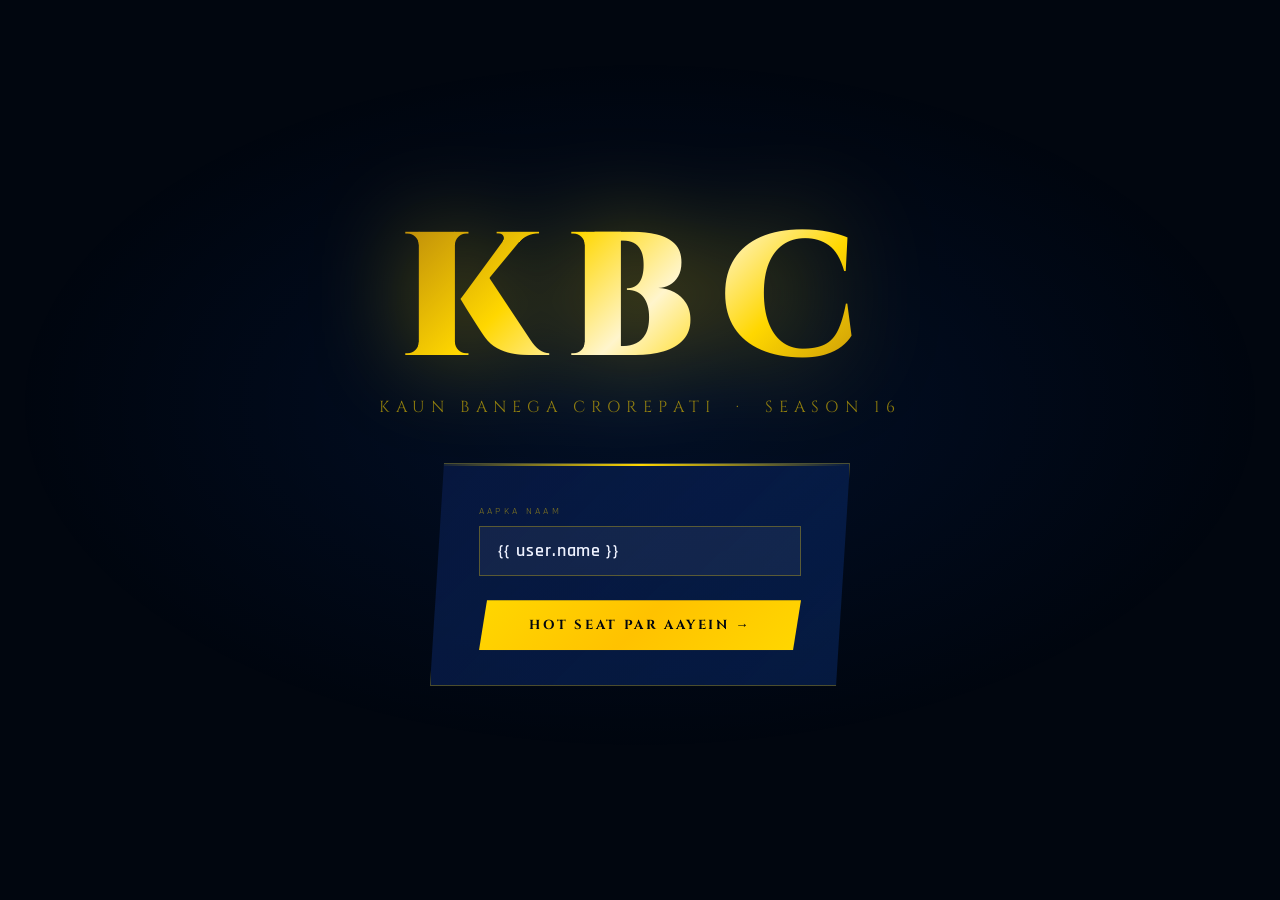
<file: templates/game.html>
<!DOCTYPE html>
<html lang="en">

<head>
  <meta charset="UTF-8" />
  <meta name="viewport" content="width=device-width, initial-scale=1.0" />
  <title>KBC – Kaun Banega Crorepati</title>

  <!-- Google Fonts -->
  <link
    href="https://fonts.googleapis.com/css2?family=Cinzel:wght@400;600;700;900&family=Rajdhani:wght@300;400;500;600;700&display=swap"
    rel="stylesheet" />

  <!-- PyScript -->
  <link rel="stylesheet" href="https://pyscript.net/releases/2024.1.1/core.css" />
  <script type="module" src="https://pyscript.net/releases/2024.1.1/core.js"></script>

  <style>
    /* ============================================================
   CSS VARIABLES
   ============================================================ */
    :root {
      --gold: #FFD700;
      --gold-dim: #B8860B;
      --gold-lite: #FFF5CC;
      --deep: #01060F;
      --navy: #030E22;
      --blue-mid: #071840;
      --blue-hi: #0B3585;
      --glow: #1565FF;
      --orange: #FF6500;
      --green: #00E676;
      --red: #FF1744;
      --white: #EEF2FF;
      --muted: rgba(200, 215, 255, 0.50);
      --f-title: 'Cinzel', serif;
      --f-body: 'Rajdhani', sans-serif;
    }

    /* ============================================================
   RESET & BASE
   ============================================================ */
    *,
    *::before,
    *::after {
      box-sizing: border-box;
      margin: 0;
      padding: 0;
    }

    html,
    body {
      height: 100%;
      overflow: hidden;
      background: var(--deep);
      font-family: var(--f-body);
      color: var(--white);
    }

    button {
      border: none;
      cursor: pointer;
      font-family: inherit;
    }

    input {
      font-family: inherit;
    }

    /* PyScript loading overlay tweak */
    py-config {
      display: none;
    }

    /* ============================================================
   ANIMATED STAR BACKGROUND
   ============================================================ */
    .star-field {
      position: fixed;
      inset: 0;
      z-index: 0;
      overflow: hidden;
      pointer-events: none;
    }

    .star {
      position: absolute;
      border-radius: 50%;
      background: white;
      animation: twinkle var(--dur, 3s) ease-in-out infinite alternate;
      animation-delay: var(--del, 0s);
      opacity: 0;
    }

    .star.gold {
      background: var(--gold);
    }

    @keyframes twinkle {
      0% {
        opacity: 0;
        transform: scale(0.5);
      }

      100% {
        opacity: var(--op, 0.8);
        transform: scale(1);
      }
    }

    /* Radial glow center */
    .bg-glow {
      position: fixed;
      inset: 0;
      z-index: 0;
      pointer-events: none;
      background: radial-gradient(ellipse 70% 55% at 50% 45%,
          rgba(21, 101, 255, 0.10) 0%, transparent 70%);
      animation: glowPulse 6s ease-in-out infinite alternate;
    }

    @keyframes glowPulse {
      0% {
        opacity: 0.5;
        transform: scale(1);
      }

      100% {
        opacity: 1;
        transform: scale(1.08);
      }
    }

    /* ============================================================
   SCREENS  (stack on top of each other, toggle .active)
   ============================================================ */
    .screen {
      position: fixed;
      inset: 0;
      z-index: 10;
      display: flex;
      flex-direction: column;
      align-items: center;
      justify-content: center;
      opacity: 0;
      pointer-events: none;
      transition: opacity 0.55s ease;
    }

    .screen.active {
      opacity: 1;
      pointer-events: all;
    }

    /* ============================================================
   INTRO / NAME SCREEN
   ============================================================ */
    #nameScreen {
      gap: 0;
    }

    .logo-kbc {
      font-family: var(--f-title);
      font-size: clamp(5rem, 16vw, 11rem);
      font-weight: 900;
      letter-spacing: 0.12em;
      background: linear-gradient(135deg,
          #B8860B 0%, #FFD700 30%, #FFF5CC 52%, #FFD700 72%, #B8860B 100%);
      -webkit-background-clip: text;
      background-clip: text;
      color: transparent;
      filter: drop-shadow(0 0 50px rgba(255, 215, 0, 0.45));
      animation: logoFloat 4s ease-in-out infinite alternate;
      line-height: 1;
    }

    @keyframes logoFloat {
      0% {
        filter: drop-shadow(0 0 25px rgba(255, 215, 0, 0.3));
        transform: translateY(0);
      }

      100% {
        filter: drop-shadow(0 0 70px rgba(255, 215, 0, 0.75));
        transform: translateY(-10px);
      }
    }

    .logo-sub {
      font-family: var(--f-title);
      font-size: clamp(0.65rem, 2vw, 1rem);
      letter-spacing: 0.38em;
      text-transform: uppercase;
      color: rgba(255, 215, 0, 0.55);
      margin-bottom: 2.8rem;
      margin-top: 0.4rem;
    }

    .entry-card {
      background: linear-gradient(135deg, rgba(7, 24, 64, 0.96), rgba(11, 53, 133, 0.4));
      border: 1px solid rgba(255, 215, 0, 0.28);
      padding: 2.6rem 3rem 2.2rem;
      width: min(420px, 90vw);
      position: relative;
      overflow: hidden;
      clip-path: polygon(14px 0%, 100% 0%, calc(100% - 14px) 100%, 0% 100%);
    }

    .entry-card::before {
      content: '';
      position: absolute;
      top: 0;
      left: 0;
      right: 0;
      height: 2px;
      background: linear-gradient(90deg, transparent, var(--gold), transparent);
      animation: scanLine 2.4s linear infinite;
    }

    @keyframes scanLine {
      0% {
        transform: translateX(-100%);
      }

      100% {
        transform: translateX(100%);
      }
    }

    .entry-label {
      display: block;
      font-size: 0.62rem;
      letter-spacing: 0.32em;
      text-transform: uppercase;
      color: rgba(255, 215, 0, 0.5);
      margin-bottom: 0.55rem;
    }

    .entry-input {
      width: 100%;
      background: rgba(255, 255, 255, 0.05);
      border: 1px solid rgba(255, 215, 0, 0.3);
      color: var(--white);
      font-size: 1.1rem;
      font-weight: 600;
      letter-spacing: 0.05em;
      padding: 0.82rem 1.1rem;
      outline: none;
      margin-bottom: 1.5rem;
      transition: border-color 0.2s, box-shadow 0.2s;
    }

    .entry-input:focus {
      border-color: rgba(255, 215, 0, 0.7);
      box-shadow: 0 0 20px rgba(255, 215, 0, 0.14);
    }

    .entry-input::placeholder {
      color: rgba(255, 255, 255, 0.22);
    }

    /* ============================================================
   GOLD BUTTON  (reused everywhere)
   ============================================================ */
    .btn-gold {
      width: 100%;
      font-family: var(--f-title);
      font-size: 0.82rem;
      font-weight: 700;
      letter-spacing: 0.2em;
      color: var(--deep);
      background: linear-gradient(135deg, #FFD700, #FFC200, #FFD700);
      padding: 1rem 2rem;
      clip-path: polygon(8px 0%, 100% 0%, calc(100% - 8px) 100%, 0% 100%);
      position: relative;
      overflow: hidden;
      transition: all 0.28s;
      box-shadow: 0 0 28px rgba(255, 215, 0, 0.32);
    }

    .btn-gold::after {
      content: '';
      position: absolute;
      inset: 0;
      background: linear-gradient(90deg, transparent, rgba(255, 255, 255, 0.35), transparent);
      transform: translateX(-100%);
      animation: btnShine 3.2s infinite 1.5s;
    }

    @keyframes btnShine {
      0% {
        transform: translateX(-100%);
      }

      30%,
      100% {
        transform: translateX(150%);
      }
    }

    .btn-gold:hover {
      transform: scale(1.03);
      box-shadow: 0 0 55px rgba(255, 215, 0, 0.55);
    }

    .btn-gold:active {
      transform: scale(0.97);
    }

    /* ============================================================
   GAME SCREEN LAYOUT
   ============================================================ */
    #gameScreen {
      flex-direction: row;
      align-items: stretch;
      justify-content: flex-start;
      overflow: hidden;
    }

    /* ---- LEFT SIDEBAR: Prize Ladder ---- */
    .sidebar {
      position: relative;
      z-index: 2;
      width: 165px;
      flex-shrink: 0;
      background: linear-gradient(180deg, rgba(1, 6, 15, 0.98), rgba(3, 14, 34, 0.95));
      border-right: 1px solid rgba(255, 215, 0, 0.10);
      display: flex;
      flex-direction: column;
      overflow-y: auto;
      scrollbar-width: none;
    }

    .sidebar::-webkit-scrollbar {
      display: none;
    }

    .sb-head {
      padding: 0.9rem 0.8rem 0.5rem;
      font-family: var(--f-title);
      font-size: 0.52rem;
      letter-spacing: 0.3em;
      text-transform: uppercase;
      color: rgba(255, 215, 0, 0.38);
      border-bottom: 1px solid rgba(255, 215, 0, 0.07);
      flex-shrink: 0;
    }

    .sb-list {
      flex: 1;
      display: flex;
      flex-direction: column-reverse;
      justify-content: center;
      padding: 0.4rem 0;
    }

    .sb-row {
      display: flex;
      align-items: center;
      gap: 0.45rem;
      padding: 0.28rem 0.8rem;
      font-size: 0.66rem;
      font-weight: 600;
      color: rgba(255, 255, 255, 0.26);
      border-left: 3px solid transparent;
      transition: all 0.28s;
    }

    .sb-row .sbn {
      min-width: 17px;
      text-align: right;
      font-size: 0.58rem;
      color: rgba(255, 215, 0, 0.22);
    }

    .sb-row .sbp {
      flex: 1;
      text-align: right;
    }

    .sb-row.milestone {
      color: rgba(255, 215, 0, 0.52);
    }

    .sb-row.current {
      color: var(--gold);
      background: rgba(255, 215, 0, 0.08);
      border-left-color: var(--gold);
      font-size: 0.72rem;
      font-weight: 700;
      text-shadow: 0 0 10px rgba(255, 215, 0, 0.5);
    }

    .sb-row.current .sbn {
      color: var(--gold);
    }

    .sb-row.done {
      color: rgba(0, 230, 118, 0.48);
    }

    .sb-row.done.milestone {
      color: rgba(0, 230, 118, 0.70);
    }

    /* ---- CENTER MAIN ---- */
    .game-main {
      flex: 1;
      position: relative;
      z-index: 2;
      display: flex;
      flex-direction: column;
      overflow: hidden;
    }

    /* Top bar */
    .topbar {
      display: flex;
      align-items: center;
      justify-content: space-between;
      padding: 0.75rem 1.4rem;
      flex-shrink: 0;
      background: linear-gradient(90deg,
          rgba(1, 6, 15, 0.96), rgba(7, 24, 64, 0.72), rgba(1, 6, 15, 0.96));
      border-bottom: 1px solid rgba(255, 215, 0, 0.10);
    }

    .tb-player {
      font-family: var(--f-title);
      font-size: 0.92rem;
      font-weight: 600;
      color: var(--gold);
      letter-spacing: 0.08em;
      min-width: 130px;
    }

    .tb-center {
      font-family: var(--f-title);
      font-size: 0.8rem;
      letter-spacing: 0.22em;
      color: rgba(255, 215, 0, 0.38);
      text-transform: uppercase;
      text-align: center;
    }

    .tb-prize-wrap {
      min-width: 130px;
      text-align: right;
      display: flex;
      flex-direction: column;
      align-items: flex-end;
      gap: 0.04rem;
    }

    .tb-prize-lbl {
      font-size: 0.52rem;
      letter-spacing: 0.2em;
      text-transform: uppercase;
      color: rgba(255, 255, 255, 0.32);
    }

    .tb-prize-amt {
      font-family: var(--f-title);
      font-size: 1.15rem;
      font-weight: 700;
      color: var(--gold);
      text-shadow: 0 0 18px rgba(255, 215, 0, 0.5);
    }

    /* Question meta row */
    .q-meta {
      display: flex;
      align-items: center;
      justify-content: space-between;
      padding: 0.55rem 1.4rem;
      flex-shrink: 0;
    }

    .q-label {
      font-size: 0.62rem;
      letter-spacing: 0.24em;
      text-transform: uppercase;
      color: rgba(255, 215, 0, 0.38);
    }

    .timer-wrap {
      display: flex;
      align-items: center;
      gap: 0.5rem;
    }

    .timer-bar {
      width: 110px;
      height: 3px;
      background: rgba(255, 215, 0, 0.1);
      overflow: hidden;
    }

    .timer-fill {
      height: 100%;
      background: var(--gold);
      transition: width 1s linear;
      box-shadow: 0 0 8px rgba(255, 215, 0, 0.55);
    }

    .timer-fill.urgent {
      background: var(--red);
      box-shadow: 0 0 8px rgba(255, 23, 68, 0.6);
    }

    .timer-num {
      font-family: var(--f-title);
      font-size: 1.35rem;
      font-weight: 700;
      color: var(--gold);
      text-shadow: 0 0 12px rgba(255, 215, 0, 0.5);
      min-width: 34px;
      text-align: center;
    }

    .timer-num.urgent {
      color: var(--red);
      text-shadow: 0 0 12px rgba(255, 23, 68, 0.6);
      animation: urgentPulse 0.5s ease-in-out infinite alternate;
    }

    @keyframes urgentPulse {
      0% {
        transform: scale(1);
      }

      100% {
        transform: scale(1.18);
      }
    }

    /* Question box */
    .q-box-wrap {
      padding: 0 1.4rem;
      flex-shrink: 0;
    }

    .q-box {
      background: linear-gradient(135deg, rgba(7, 24, 64, 0.9), rgba(11, 53, 133, 0.38));
      border: 1px solid rgba(255, 215, 0, 0.20);
      padding: 1.3rem 1.8rem;
      position: relative;
      overflow: hidden;
      clip-path: polygon(0 0, calc(100% - 18px) 0, 100% 18px,
          100% 100%, 18px 100%, 0 calc(100% - 18px));
    }

    .q-box::before {
      content: '';
      position: absolute;
      top: 0;
      left: 0;
      right: 0;
      height: 2px;
      background: linear-gradient(90deg, transparent, var(--gold), transparent);
      animation: scanLine 3.2s linear infinite;
    }

    .q-box-inner {
      display: flex;
      align-items: center;
      justify-content: center;
      min-height: 68px;
    }

    #qText {
      font-size: clamp(0.95rem, 2.1vw, 1.28rem);
      font-weight: 600;
      line-height: 1.55;
      text-align: center;
      color: var(--white);
    }

    /* Lifelines bar */
    .lifelines {
      display: flex;
      align-items: center;
      justify-content: center;
      gap: 0.7rem;
      padding: 0.7rem 1.4rem;
      flex-shrink: 0;
    }

    .ll-btn {
      display: flex;
      flex-direction: column;
      align-items: center;
      gap: 0.22rem;
      padding: 0.5rem 1rem;
      background: rgba(255, 215, 0, 0.06);
      border: 1px solid rgba(255, 215, 0, 0.28);
      color: var(--gold);
      clip-path: polygon(5px 0%, 100% 0%, calc(100% - 5px) 100%, 0% 100%);
      transition: all 0.22s;
      position: relative;
      overflow: hidden;
    }

    .ll-btn::before {
      content: '';
      position: absolute;
      inset: 0;
      background: linear-gradient(135deg, rgba(255, 215, 0, 0.12), transparent);
      opacity: 0;
      transition: opacity 0.22s;
    }

    .ll-btn:hover:not(:disabled)::before {
      opacity: 1;
    }

    .ll-btn:hover:not(:disabled) {
      border-color: rgba(255, 215, 0, 0.7);
      box-shadow: 0 0 18px rgba(255, 215, 0, 0.22);
      transform: translateY(-2px);
    }

    .ll-btn:disabled {
      opacity: 0.18;
      cursor: not-allowed;
      filter: grayscale(1);
    }

    .ll-icon {
      font-size: 1.25rem;
      filter: drop-shadow(0 0 5px rgba(255, 215, 0, 0.5));
    }

    .ll-name {
      font-size: 0.52rem;
      letter-spacing: 0.14em;
      text-transform: uppercase;
      font-weight: 700;
    }

    /* Options grid */
    .opts-wrap {
      flex: 1;
      display: flex;
      align-items: center;
      padding: 0.4rem 1.4rem 0.9rem;
    }

    .opts-grid {
      width: 100%;
      display: grid;
      grid-template-columns: 1fr 1fr;
      gap: 0.6rem;
    }

    .opt {
      display: flex;
      align-items: center;
      gap: 0.85rem;
      background: rgba(3, 14, 34, 0.86);
      border: 1px solid rgba(255, 215, 0, 0.17);
      padding: 0.8rem 1.1rem;
      text-align: left;
      color: var(--white);
      clip-path: polygon(13px 0%, 100% 0%, calc(100% - 13px) 100%, 0% 100%);
      position: relative;
      overflow: hidden;
      transition: all 0.2s ease;
    }

    .opt::before {
      content: '';
      position: absolute;
      inset: 0;
      background: linear-gradient(90deg, transparent, rgba(255, 215, 0, 0.07), transparent);
      transform: translateX(-100%);
      transition: transform 0.4s ease;
    }

    .opt:hover:not(:disabled)::before {
      transform: translateX(100%);
    }

    .opt:hover:not(:disabled) {
      border-color: rgba(255, 215, 0, 0.6);
      background: rgba(11, 53, 133, 0.50);
      box-shadow: 0 0 22px rgba(255, 215, 0, 0.16);
      transform: scale(1.015);
    }

    .opt:disabled {
      cursor: not-allowed;
    }

    .opt-lbl {
      font-family: var(--f-title);
      font-size: 0.82rem;
      font-weight: 700;
      color: var(--gold);
      flex-shrink: 0;
      min-width: 16px;
    }

    .opt-sep {
      width: 1px;
      height: 22px;
      background: rgba(255, 215, 0, 0.20);
      flex-shrink: 0;
    }

    .opt-txt {
      font-size: clamp(0.82rem, 1.55vw, 0.97rem);
      font-weight: 600;
      line-height: 1.3;
    }

    /* Option state classes */
    .opt.selected {
      border-color: rgba(255, 165, 0, 0.9);
      background: rgba(180, 80, 0, 0.35);
      box-shadow: 0 0 28px rgba(255, 165, 0, 0.35);
      animation: optSelected 0.55s ease;
    }

    @keyframes optSelected {

      0%,
      100% {
        transform: scale(1);
      }

      50% {
        transform: scale(1.025);
      }
    }

    .opt.correct {
      border-color: var(--green);
      background: rgba(0, 100, 50, 0.45);
      box-shadow: 0 0 38px rgba(0, 230, 118, 0.42);
      animation: optCorrect 0.85s ease;
    }

    @keyframes optCorrect {

      0%,
      100% {
        box-shadow: 0 0 30px rgba(0, 230, 118, 0.35);
      }

      50% {
        box-shadow: 0 0 65px rgba(0, 230, 118, 0.8);
      }
    }

    .opt.wrong {
      border-color: var(--red);
      background: rgba(120, 0, 20, 0.45);
      box-shadow: 0 0 28px rgba(255, 23, 68, 0.40);
      animation: optWrong 0.5s ease;
    }

    @keyframes optWrong {

      0%,
      100% {
        transform: translateX(0);
      }

      25% {
        transform: translateX(-7px);
      }

      75% {
        transform: translateX(7px);
      }
    }

    .opt.hidden50 {
      opacity: 0.09;
      pointer-events: none;
    }

    /* ---- RIGHT PANEL: Audience Chart ---- */
    .right-panel {
      width: 172px;
      flex-shrink: 0;
      background: linear-gradient(180deg, rgba(1, 6, 15, 0.98), rgba(3, 14, 34, 0.95));
      border-left: 1px solid rgba(255, 215, 0, 0.10);
      display: flex;
      flex-direction: column;
      align-items: center;
      justify-content: center;
      padding: 1.4rem 0.8rem;
      position: relative;
      z-index: 2;
      transition: opacity 0.4s ease;
    }

    .right-panel.hidden {
      opacity: 0;
      pointer-events: none;
    }

    .rp-title {
      font-family: var(--f-title);
      font-size: 0.58rem;
      letter-spacing: 0.25em;
      text-transform: uppercase;
      color: rgba(255, 215, 0, 0.48);
      margin-bottom: 1.1rem;
      text-align: center;
    }

    .aud-bars {
      display: flex;
      align-items: flex-end;
      justify-content: center;
      gap: 0.55rem;
      height: 108px;
    }

    .aud-col {
      display: flex;
      flex-direction: column;
      align-items: center;
      gap: 0.28rem;
    }

    .aud-bar {
      width: 26px;
      border-radius: 2px 2px 0 0;
      background: linear-gradient(to top, var(--gold-dim), var(--gold));
      height: 0px;
      transition: height 0.75s cubic-bezier(0.25, 0.8, 0.25, 1);
      box-shadow: 0 0 8px rgba(255, 215, 0, 0.28);
    }

    .aud-lbl {
      font-family: var(--f-title);
      font-size: 0.68rem;
      font-weight: 700;
      color: var(--gold);
    }

    .aud-pct {
      font-size: 0.6rem;
      color: rgba(255, 255, 255, 0.48);
    }

    /* ============================================================
   MODAL  (lock confirm / continue / info)
   ============================================================ */
    .modal-veil {
      position: fixed;
      inset: 0;
      z-index: 50;
      background: rgba(0, 0, 0, 0.72);
      backdrop-filter: blur(6px);
      display: flex;
      align-items: center;
      justify-content: center;
      opacity: 0;
      pointer-events: none;
      transition: opacity 0.3s;
    }

    .modal-veil.show {
      opacity: 1;
      pointer-events: all;
    }

    .modal-box {
      background: linear-gradient(135deg, rgba(3, 14, 34, 0.98), rgba(11, 53, 133, 0.35));
      border: 1px solid rgba(255, 215, 0, 0.40);
      padding: 2.4rem 2.4rem 1.9rem;
      width: min(430px, 92vw);
      clip-path: polygon(16px 0%, 100% 0%, calc(100% - 16px) 100%, 0% 100%);
      text-align: center;
      position: relative;
      overflow: hidden;
      box-shadow: 0 0 80px rgba(255, 215, 0, 0.10), 0 30px 80px rgba(0, 0, 0, 0.70);
      animation: modalIn 0.32s cubic-bezier(0.25, 0.8, 0.25, 1);
    }

    @keyframes modalIn {
      0% {
        transform: scale(0.88) translateY(22px);
        opacity: 0;
      }

      100% {
        transform: scale(1) translateY(0);
        opacity: 1;
      }
    }

    .modal-box::before {
      content: '';
      position: absolute;
      top: 0;
      left: 0;
      right: 0;
      height: 2px;
      background: linear-gradient(90deg, transparent, var(--gold), transparent);
    }

    .modal-icon {
      font-size: 2.8rem;
      margin-bottom: 0.7rem;
      display: block;
      filter: drop-shadow(0 0 14px rgba(255, 215, 0, 0.5));
    }

    .modal-head {
      font-family: var(--f-title);
      font-size: 1.1rem;
      font-weight: 700;
      color: var(--gold);
      letter-spacing: 0.08em;
      margin-bottom: 0.9rem;
    }

    .modal-body {
      font-size: 0.92rem;
      line-height: 1.65;
      color: rgba(255, 255, 255, 0.72);
      margin-bottom: 1.4rem;
    }

    .modal-body strong {
      color: var(--gold-lite);
      font-weight: 700;
    }

    .modal-footer {
      display: flex;
      flex-direction: column;
      gap: 0.5rem;
      align-items: center;
    }

    .btn-modal {
      font-family: var(--f-title);
      font-size: 0.78rem;
      font-weight: 700;
      letter-spacing: 0.17em;
      color: var(--deep);
      background: linear-gradient(135deg, #FFD700, #FFC200);
      padding: 0.72rem 2.2rem;
      clip-path: polygon(7px 0%, 100% 0%, calc(100% - 7px) 100%, 0% 100%);
      transition: all 0.22s;
      box-shadow: 0 0 18px rgba(255, 215, 0, 0.28);
      width: 100%;
    }

    .btn-modal:hover {
      transform: scale(1.04);
      box-shadow: 0 0 40px rgba(255, 215, 0, 0.50);
    }

    .btn-modal.danger {
      background: linear-gradient(135deg, #8B0000, #500);
      color: var(--white);
      box-shadow: 0 0 18px rgba(139, 0, 0, 0.28);
    }

    .btn-modal.neutral {
      background: linear-gradient(135deg, #2a2a3a, #111122);
      color: var(--white);
      box-shadow: none;
    }

    /* ============================================================
   RESULT SCREEN
   ============================================================ */
    #resultScreen {
      gap: 1.3rem;
      text-align: center;
      padding: 2rem;
    }

    .rs-icon {
      font-size: 5rem;
      filter: drop-shadow(0 0 28px rgba(255, 215, 0, 0.6));
      animation: rsBounce 1.2s ease-in-out infinite alternate;
    }

    @keyframes rsBounce {
      0% {
        transform: scale(1) translateY(0);
      }

      100% {
        transform: scale(1.1) translateY(-12px);
      }
    }

    .rs-title {
      font-family: var(--f-title);
      font-size: clamp(1.4rem, 4.5vw, 2.8rem);
      font-weight: 700;
      color: var(--gold);
      text-shadow: 0 0 40px rgba(255, 215, 0, 0.5);
    }

    .rs-amount {
      font-family: var(--f-title);
      font-size: clamp(2rem, 7vw, 4.2rem);
      font-weight: 900;
      background: linear-gradient(135deg, #FFD700, #FFF5CC, #FFD700);
      -webkit-background-clip: text;
      background-clip: text;
      color: transparent;
      filter: drop-shadow(0 0 22px rgba(255, 215, 0, 0.5));
    }

    .rs-msg {
      font-size: clamp(0.88rem, 1.9vw, 1.1rem);
      color: var(--muted);
      letter-spacing: 0.07em;
      line-height: 1.55;
      max-width: 480px;
    }

    .rs-btns {
      display: flex;
      gap: 1rem;
      flex-wrap: wrap;
      justify-content: center;
      margin-top: 0.4rem;
    }

    .btn-outline {
      font-family: var(--f-title);
      font-size: 0.75rem;
      font-weight: 700;
      letter-spacing: 0.17em;
      color: rgba(255, 215, 0, 0.8);
      border: 1px solid rgba(255, 215, 0, 0.35);
      padding: 0.72rem 1.7rem;
      clip-path: polygon(6px 0%, 100% 0%, calc(100% - 6px) 100%, 0% 100%);
      background: rgba(255, 215, 0, 0.05);
      transition: all 0.22s;
    }

    .btn-outline:hover {
      background: rgba(255, 215, 0, 0.12);
      border-color: rgba(255, 215, 0, 0.7);
    }

    /* ============================================================
   CONFETTI
   ============================================================ */
    .confetti {
      position: fixed;
      top: -12px;
      z-index: 100;
      border-radius: 1px;
      opacity: 0;
      animation: confettiFall linear forwards;
    }

    @keyframes confettiFall {
      0% {
        transform: translateY(0) rotateZ(0deg);
        opacity: 1;
      }

      100% {
        transform: translateY(110vh) rotateZ(720deg);
        opacity: 0;
      }
    }

    /* ============================================================
   RESPONSIVE
   ============================================================ */
    @media (max-width: 680px) {
      .sidebar {
        width: 0;
        overflow: hidden;
        border: none;
      }

      .right-panel {
        display: none;
      }

      .opts-grid {
        grid-template-columns: 1fr;
      }

      .topbar {
        padding: 0.55rem 0.9rem;
      }

      .tb-center {
        display: none;
      }

      .q-box-wrap,
      .q-meta,
      .lifelines,
      .opts-wrap {
        padding-left: 0.8rem;
        padding-right: 0.8rem;
      }

      .timer-bar {
        width: 65px;
      }
    }

    @media (max-width: 400px) {
      .ll-btn {
        padding: 0.42rem 0.65rem;
      }

      .ll-icon {
        font-size: 1.05rem;
      }
    }

    /* ============================================================
   PYSCRIPT LOADING SCREEN OVERRIDE
   ============================================================ */
    #py-internal-loading-screen {
      background: var(--deep) !important;
      color: var(--gold) !important;
      font-family: var(--f-title) !important;
    }
  </style>
</head>

<body>

  <!-- ======================================================
     DECORATIVE BACKGROUND
     ====================================================== -->
  <div class="bg-glow"></div>
  <div class="star-field" id="starField"></div>

  <!-- ======================================================
     SCREEN 1 — NAME / INTRO
     ====================================================== -->
  <div class="screen active" id="nameScreen">
    <div class="logo-kbc">KBC</div>
    <div class="logo-sub">Kaun Banega Crorepati &nbsp;·&nbsp; Season 16</div>
    <div class="entry-card">
      <label class="entry-label" for="nameInput">Aapka Naam</label>
      <input class="entry-input" id="nameInput" type="text" value="{{ user.name }}" placeholder="Enter name..." maxlength="22"/>
      <button class="btn-gold" id="startBtn">HOT SEAT PAR AAYEIN →</button>
    </div>
  </div>

  <!-- ======================================================
     SCREEN 2 — GAME
     ====================================================== -->
  <div class="screen" id="gameScreen">

    <!-- Left sidebar -->
    <aside class="sidebar">
      <div class="sb-head">Prize Ladder</div>
      <div class="sb-list" id="sbList"></div>
    </aside>

    <!-- Main centre -->
    <main class="game-main">

      <!-- Top bar -->
      <div class="topbar">
        <div class="tb-player" id="tbPlayer">—</div>
        <div class="tb-center">KAUN BANEGA CROREPATI</div>
        <div class="tb-prize-wrap">
          <span class="tb-prize-lbl">Winnings</span>
          <span class="tb-prize-amt" id="tbPrize">₹0</span>
        </div>
      </div>

      <!-- Question meta -->
      <div class="q-meta">
        <div class="q-label" id="qLabel">Question 1 of 13</div>
        <div class="timer-wrap">
          <div class="timer-bar">
            <div class="timer-fill" id="timerFill"></div>
          </div>
          <div class="timer-num" id="timerNum">45</div>
        </div>
      </div>

      <!-- Question box -->
      <div class="q-box-wrap">
        <div class="q-box">
          <div class="q-box-inner">
            <p id="qText">Loading...</p>
          </div>
        </div>
      </div>

      <!-- Lifelines -->
      <div class="lifelines">
        <button class="ll-btn" id="ll5050">
          <span class="ll-icon">⚡</span>
          <span class="ll-name">50 : 50</span>
        </button>
        <button class="ll-btn" id="llPhone">
          <span class="ll-icon">📞</span>
          <span class="ll-name">Phone Friend</span>
        </button>
        <button class="ll-btn" id="llAud">
          <span class="ll-icon">👥</span>
          <span class="ll-name">Ask Audience</span>
        </button>
        <button class="ll-btn" id="llQuit">
          <span class="ll-icon">🚪</span>
          <span class="ll-name">Quit &amp; Win</span>
        </button>
      </div>

      <!-- Options -->
      <div class="opts-wrap">
        <div class="opts-grid">
          <button class="opt" id="oA">
            <span class="opt-lbl">A</span><span class="opt-sep"></span>
            <span class="opt-txt" id="tA"></span>
          </button>
          <button class="opt" id="oB">
            <span class="opt-lbl">B</span><span class="opt-sep"></span>
            <span class="opt-txt" id="tB"></span>
          </button>
          <button class="opt" id="oC">
            <span class="opt-lbl">C</span><span class="opt-sep"></span>
            <span class="opt-txt" id="tC"></span>
          </button>
          <button class="opt" id="oD">
            <span class="opt-lbl">D</span><span class="opt-sep"></span>
            <span class="opt-txt" id="tD"></span>
          </button>
        </div>
      </div>

    </main>

    <!-- Right audience panel -->
    <aside class="right-panel hidden" id="rightPanel">
      <div class="rp-title">👥 Audience<br />Poll</div>
      <div class="aud-bars">
        <div class="aud-col">
          <div class="aud-bar" id="abA"></div>
          <div class="aud-lbl">A</div>
          <div class="aud-pct" id="apA">0%</div>
        </div>
        <div class="aud-col">
          <div class="aud-bar" id="abB"></div>
          <div class="aud-lbl">B</div>
          <div class="aud-pct" id="apB">0%</div>
        </div>
        <div class="aud-col">
          <div class="aud-bar" id="abC"></div>
          <div class="aud-lbl">C</div>
          <div class="aud-pct" id="apC">0%</div>
        </div>
        <div class="aud-col">
          <div class="aud-bar" id="abD"></div>
          <div class="aud-lbl">D</div>
          <div class="aud-pct" id="apD">0%</div>
        </div>
      </div>
    </aside>

  </div><!-- #gameScreen -->

  <!-- ======================================================
     SCREEN 3 — RESULT
     ====================================================== -->
  <div class="screen" id="resultScreen">
    <div class="rs-icon" id="rsIcon">🏆</div>
    <div class="rs-title" id="rsTitle">Congratulations!</div>
    <div class="rs-amount" id="rsAmount">₹7,00,00,000</div>
    <div class="rs-msg" id="rsMsg">Aap Crorepati ban gaye!</div>
    <div class="rs-btns">
      <button class="btn-gold" id="btnRestart" style="width:auto;padding:.88rem 2rem">PHIR KHELEIN</button>
      <button class="btn-outline" id="btnHome">HOME PAGE</button>
    </div>
  </div>

  <!-- ======================================================
     MODAL
     ====================================================== -->
  <div class="modal-veil" id="modal">
    <div class="modal-box">
      <span class="modal-icon" id="mIcon">🔒</span>
      <div class="modal-head" id="mHead">Lock kar doon?</div>
      <div class="modal-body" id="mBody"></div>
      <div class="modal-footer" id="mFooter">
        <button class="btn-modal" id="mBtn1">OK</button>
      </div>
    </div>
  </div>

  <!-- ======================================================
     PYSCRIPT  — game logic
     ====================================================== -->
  <script type="py">
# =============================================================
# IMPORTS
# =============================================================
from pyscript import document, window
from pyodide.ffi import create_proxy 
import random
import math
import js

# =============================================================
# STAR FIELD  (pure CSS stars created from Python)
# =============================================================
def build_stars():
    field = document.getElementById('starField')
    field.innerHTML = ''
    w = window.innerWidth
    h = window.innerHeight
    for _ in range(200):
        el = document.createElement('div')
        el.className = 'star' + (' gold' if random.random() < 0.07 else '')
        size = random.uniform(1, 3)
        el.style.cssText = (
            f"width:{size:.1f}px; height:{size:.1f}px;"
            f"left:{random.uniform(0,100):.1f}%; top:{random.uniform(0,100):.1f}%;"
            f"--dur:{random.uniform(2,6):.1f}s; --del:{random.uniform(0,5):.1f}s;"
            f"--op:{random.uniform(0.4,0.9):.2f};"
        )
        field.appendChild(el)

build_stars()

def on_resize(ev):
    build_stars()

window.addEventListener('resize', create_proxy(on_resize))

# =============================================================
# DATA  (from KaunBanegaCarrorparti.py)
# =============================================================

# money[] from Python
PRIZES = [
    '₹5,000', '₹10,000', '₹20,000', '₹40,000', '₹80,000',
    '₹1,60,000', '₹3,20,000', '₹6,40,000', '₹12,50,000', '₹25,00,000',
    '₹50,00,000', '₹1,00,00,000', '₹7,00,00,000'
]
PRIZE_RAW = [
    5000, 10000, 20000, 40000, 80000,
    160000, 320000, 640000, 1250000, 2500000,
    5000000, 10000000, 70000000
]
TOTAL_Q   = 13
MILESTONES = {6, 9}   # 0-indexed → visual gold milestone rows

# Questions dict from Python file + 3 wrong options each
QS = [
    {'q': 'What is the full form of NASA?',
     'a': 'National Aeronautics and Space Administration',
     'w': ['National Aviation and Space Authority',
           'North American Space Agency',
           'National Aerospace Survey Administration']},

    {'q': 'Which of these planets has no moons?',
     'a': 'Mercury and Venus',
     'w': ['Mars and Jupiter', 'Saturn and Uranus', 'Neptune and Pluto']},

    {'q': 'Who is known as the "Missile Man of India"?',
     'a': 'Dr. A.P.J. Abdul Kalam',
     'w': ['Dr. Vikram Sarabhai', 'Dr. Homi J. Bhabha', 'Dr. C.V. Raman']},

    {'q': 'With reference to genetics, what would best describe DNA and RNA?',
     'a': 'DNA and RNA are both nucleic acids',
     'w': ['DNA is a protein; RNA is a lipid',
           'Both are types of amino acids',
           'DNA stores energy; RNA transfers it']},

    {'q': 'Before the rise of Ranjit Singh, Punjab was under the control of what?',
     'a': 'Sikh Misls',
     'w': ['Mughal Empire', 'Afghan Durrani Empire', 'Maratha Confederacy']},

    {'q': 'Which Mughal ruler was the most secular in outlook?',
     'a': "Abu'l-Fath Jalal-ud-din Muhammad Akbar",
     'w': ['Aurangzeb Alamgir', 'Babur', 'Shah Jahan']},

    {'q': 'In which group of places is the Kumbh Mela held every twelve years?',
     'a': 'Prayagraj, Haridwar, Nashik, and Ujjain',
     'w': ['Varanasi, Mathura, Ayodhya, and Dwarka',
           'Amritsar, Tirupati, Shirdi, and Vrindavan',
           'Rishikesh, Bodh Gaya, Puri, and Somnath']},

    {'q': 'Which of these viruses takes its name from a place in Malaysia?',
     'a': 'Nipah virus',
     'w': ['Ebola virus', 'Zika virus', 'Hanta virus']},

    {'q': 'Which festival is known as the Festival of Lights?',
     'a': 'Diwali',
     'w': ['Holi', 'Eid', 'Baisakhi']},

    {'q': 'Which of these names means lightning?',
     'a': 'Adhira',
     'w': ['Anaya', 'Priya', 'Kavya']},

    {'q': 'Which actress is married to a professional golfer?',
     'a': 'Jena Sims',
     'w': ['Jennifer Aniston', 'Scarlett Johansson', 'Margot Robbie']},

    {'q': "Who is the singer of the Oscar-nominated song \"Pi's Lullaby\" from Life of Pi?",
     'a': 'Bombay Jayashri',
     'w': ['A.R. Rahman', 'Lata Mangeshkar', 'Shreya Ghoshal']},

    {'q': 'What do the five rings of the Olympics represent?',
     'a': 'The five continents',
     'w': ['The five founding nations',
           'The five Olympic values',
           'The five original sports']},
]

# =============================================================
# GAME STATE
# =============================================================
G = {}

def reset_state():
    global G
    G = {
        'q_idx':     0,
        'player':    'Contestant',
        'money_won': 0,            # mirrors Python m
        'll': {'5050': False, 'phone': False, 'audience': False},
        'answered':  False,
        'over':      False,
        'timer_id':  None,
        'time_left': 45,
        'max_time':  45,
        'opts':      [],           # [{label, text, correct}]
        'pending':   None,         # letter chosen but not locked
        'hidden50':  [],           # labels hidden by 50:50
    }

# =============================================================
# HELPERS
# =============================================================
def el(id_):
    return document.getElementById(id_)

def show_screen(sid):
    for s in document.querySelectorAll('.screen'):
        s.classList.remove('active')
    el(sid).classList.add('active')

def format_rupee(n):
    # Indian-style grouping: ₹3,20,000
    s = str(n)
    if len(s) <= 3:
        return f'₹{s}'
    result = s[-3:]
    s = s[:-3]
    while len(s) > 2:
        result = s[-2:] + ',' + result
        s = s[:-2]
    if s:
        result = s + ',' + result
    return f'₹{result}'

def build_opts(q_idx):
    q    = QS[q_idx]
    pool = [{'text': q['a'], 'correct': True}] + \
           [{'text': w,       'correct': False} for w in q['w']]
    random.shuffle(pool)
    labels = ['A', 'B', 'C', 'D']
    return [{'label': labels[i], **pool[i]} for i in range(4)]

# =============================================================
# PRIZE LADDER
# =============================================================
def build_ladder():
    lst = el('sbList')
    lst.innerHTML = ''
    for i, prize in enumerate(PRIZES):
        d = document.createElement('div')
        d.className = 'sb-row' + (' milestone' if i in MILESTONES else '')
        d.id = f'sbr{i}'
        d.innerHTML = (f'<span class="sbn">{i+1}</span>'
                       f'<span class="sbp">{prize}</span>')
        lst.appendChild(d)
    update_ladder()

def update_ladder():
    for i in range(len(PRIZES)):
        row = el(f'sbr{i}')
        if not row:
            continue
        row.classList.remove('current', 'done')
        if i < G['q_idx']:
            row.classList.add('done')
        elif i == G['q_idx']:
            row.classList.add('current')
    cur = el(f"sbr{G['q_idx']}")
    if cur:
        cur.scrollIntoView({'block': 'center', 'behavior': 'smooth'})

# =============================================================
# LOAD QUESTION
# =============================================================
def load_q():
    G['answered'] = False
    G['pending']  = None
    G['hidden50'] = []
    G['opts']     = build_opts(G['q_idx'])

    q = QS[G['q_idx']]
    el('qLabel').textContent  = f"Question {G['q_idx']+1} of {TOTAL_Q}"
    el('qText').textContent   = q['q']
    el('tbPrize').textContent = '₹0' if G['q_idx'] == 0 else PRIZES[G['q_idx']-1]

    for opt in G['opts']:
        lbl = opt['label']
        btn = el(f'o{lbl}')
        btn.className     = 'opt'
        btn.disabled      = False
        btn.style.display = 'flex'
        el(f't{lbl}').textContent = opt['text']

    el('ll5050').disabled = G['ll']['5050']
    el('llPhone').disabled = G['ll']['phone']
    el('llAud').disabled   = G['ll']['audience']
    el('llQuit').disabled  = False

    update_ladder()
    start_timer()

# =============================================================
# TIMER
# =============================================================
def start_timer():
    stop_timer()
    G['time_left'] = G['max_time']
    render_timer()

    def tick():
        G['time_left'] -= 1
        render_timer()
        if G['time_left'] <= 0:
            stop_timer()
            if not G['answered']:
                time_up()
        else:
            G['timer_id'] = js.setTimeout(create_proxy(tick), 1000)

    G['timer_id'] = js.setTimeout(create_proxy(tick), 1000)

def stop_timer():
    if G['timer_id'] is not None:
        js.clearTimeout(G['timer_id'])
        G['timer_id'] = None

def render_timer():
    n = el('timerNum')
    f = el('timerFill')
    n.textContent = str(G['time_left'])
    pct = G['time_left'] / G['max_time'] * 100
    f.style.width = f'{pct}%'
    urgent = G['time_left'] <= 10
    if urgent:
        n.classList.add('urgent')
        f.classList.add('urgent')
    else:
        n.classList.remove('urgent')
        f.classList.remove('urgent')

def time_up():
    G['answered'] = True
    disable_all_opts()
    correct = next(o for o in G['opts'] if o['correct'])
    el(f"o{correct['label']}").classList.add('correct')
    js.setTimeout(create_proxy(lambda: end_game(False, True)), 2200)

def disable_all_opts():
    for l in ['A', 'B', 'C', 'D']:
        el(f'o{l}').disabled = True

# =============================================================
# PICK  — show lock-confirm modal (mirrors Python while-loop)
# =============================================================
def pick(letter):
    if G['answered'] or G['over'] or G['pending']:
        return
    for l in ['A', 'B', 'C', 'D']:
        el(f'o{l}').classList.remove('selected')
    el(f'o{letter}').classList.add('selected')
    G['pending'] = letter
    stop_timer()

    chosen = next(o for o in G['opts'] if o['label'] == letter)
    show_modal(
        icon='🔒',
        head='Kya main lock kar doon?',
        body=f'Aapne chunaa: <strong>{letter} — {chosen["text"]}</strong>'
             f'<br/><br/>Kya aap is jawab ko lock karna chahte hain?',
        buttons=[
            ('LOCK KAR DO ✅',   'btn-modal',         lock_answer),
            ('BADLO ↩',          'btn-modal neutral',  change_answer),
        ]
    )

def make_pick(letter):
    def handler(ev):
        pick(letter)
    return create_proxy(handler)

for _l in ['A', 'B', 'C', 'D']:
    el(f'o{_l}').addEventListener('click', make_pick(_l))

# =============================================================
# LOCK ANSWER
# =============================================================
def lock_answer(ev=None):
    close_modal()
    letter        = G['pending']
    G['answered'] = True
    disable_all_opts()
    correct = next(o for o in G['opts'] if o['correct'])

    def reveal():
        if letter == correct['label']:
            # SAHI JAWAB — mirrors Python
            el(f'o{letter}').classList.remove('selected')
            el(f'o{letter}').classList.add('correct')
            G['money_won'] += PRIZE_RAW[G['q_idx']]

            def after_correct():
                if G['q_idx'] == TOTAL_Q - 1:
                    # "7 Crore! mubarakho aapne jeet liya"
                    end_game(True)
                else:
                    G['q_idx'] += 1
                    show_modal(
                        icon='✅',
                        head='Sahi Jawab!',
                        body=f'<strong>SAHI JAWAB!</strong><br/>'
                             f'Aapne jeeta: <strong>{PRIZES[G["q_idx"]-1]}</strong><br/><br/>'
                             f'Kya aap agle sawaal ke liye khelna chahenge?',
                        buttons=[
                            ('HAAN, AGLE SAWAAL ▶',       'btn-modal',        continue_game),
                            ('NAHI, GHAR JAANA HAI 🚪',   'btn-modal danger', modal_quit),
                        ]
                    )
            js.setTimeout(create_proxy(after_correct), 1600)
        else:
            # "Maaf karna ye galat hay."
            el(f'o{letter}').classList.add('wrong')
            el(f"o{correct['label']}").classList.add('correct')
            js.setTimeout(create_proxy(lambda: end_game(False)), 2200)

    js.setTimeout(create_proxy(reveal), 1000)

# =============================================================
# CHANGE ANSWER  — "AAPKA sahi answer baatein"
# =============================================================
def change_answer(ev=None):
    close_modal()
    G['pending'] = None
    for l in ['A', 'B', 'C', 'D']:
        b = el(f'o{l}')
        b.classList.remove('selected')
        b.disabled = False
    # Re-apply 50:50 hidden state
    for l in G['hidden50']:
        el(f'o{l}').classList.add('hidden50')
    start_timer()

def continue_game(ev=None):
    close_modal()
    load_q()

# =============================================================
# QUIT  — "kya aap khelna chahenge?" No → w=True
# =============================================================
def quit_game(ev=None):
    if G['answered'] or G['over']:
        return
    stop_timer()
    G['over'] = True
    disable_all_opts()
    won = format_rupee(G['money_won']) if G['money_won'] > 0 else '₹0'
    show_modal(
        icon='🚪',
        head='Quit & Win',
        body=f"{G['player']}, aap <strong>{won}</strong> lekar ghar ja rahe hain."
             f'<br/><br/>Bahut himmat dikhaya!',
        buttons=[('THEEK HAI, SHUKRIYA', 'btn-modal', lambda ev: _quit_to_result(won))]
    )

def _quit_to_result(won):
    close_modal()
    set_result('🌟', f"Shukriya, {G['player']}!", won, 'Aapne samjhdari se quit kiya!')
    show_screen('resultScreen')

el('llQuit').addEventListener('click', create_proxy(quit_game))

def modal_quit(ev=None):
    close_modal()
    G['over'] = True
    stop_timer()
    won = format_rupee(G['money_won'])
    set_result('🌟', 'Ghar Jaana Hai!', won,
               f"{G['player']}, AAP {won} payse leke ghar jaa rahe hain. Badhai ho!")
    show_screen('resultScreen')

# =============================================================
# LIFELINES
# =============================================================
def use_ll(ll_type):
    if G['ll'][ll_type] or G['answered'] or G['over'] or G['pending']:
        return
    G['ll'][ll_type] = True
    btn_map = {'5050': 'll5050', 'phone': 'llPhone', 'audience': 'llAud'}
    el(btn_map[ll_type]).disabled = True
    correct = next(o for o in G['opts'] if o['correct'])
    if ll_type == '5050':
        do_5050(correct['label'])
    elif ll_type == 'phone':
        do_phone(correct)
    else:
        do_audience(correct['label'])

def make_ll(ll_type):
    def handler(ev):
        use_ll(ll_type)
    return create_proxy(handler)

el('ll5050').addEventListener('click', make_ll('5050'))
el('llPhone').addEventListener('click', make_ll('phone'))
el('llAud').addEventListener('click',   make_ll('audience'))

def do_5050(correct_label):
    wrong = [o for o in G['opts'] if not o['correct']]
    random.shuffle(wrong)
    to_hide = wrong[:2]
    G['hidden50'] = [o['label'] for o in to_hide]
    for o in to_hide:
        el(f"o{o['label']}").classList.add('hidden50')

def do_phone(correct_opt):
    names = ['Rahul Bhai', 'Meera Didi', 'Prof. Anand', 'Suresh Uncle', 'Kavita Auntie']
    name  = random.choice(names)
    g_opt = correct_opt if random.random() > 0.18 else random.choice(
        [o for o in G['opts'] if not o['correct']])
    pct   = random.randint(55, 93)
    show_modal(
        icon='📞',
        head='Phone a Friend',
        body=f'<strong>{name}</strong> bol rahe hain:<br/><br/>'
             f'"Mujhe lagta hai jawab <strong>{g_opt["label"]} — {g_opt["text"]}</strong> hai. '
             f'Mujhe {pct}% yakeen hai."<br/><br/>'
             f'<em style="font-size:.82rem;color:rgba(255,255,255,.4)">Faisla aapka hai!</em>',
        buttons=[('THEEK HAI, SHUKRIYA', 'btn-modal', lambda ev: close_modal())]
    )

def do_audience(correct_label):
    votes = gen_audience_votes(correct_label)
    el('rightPanel').classList.remove('hidden')

    def set_bars():
        for l in ['A', 'B', 'C', 'D']:
            v = votes[l]
            el(f'ab{l}').style.height = f'{v}px'
            el(f'ap{l}').textContent  = f'{round(v / 110 * 100)}%'

    js.setTimeout(create_proxy(set_bars), 220)

def gen_audience_votes(correct_label):
    votes = {'A': 0, 'B': 0, 'C': 0, 'D': 0}
    rem = 110
    votes[correct_label] = random.randint(50, 88)
    rem -= votes[correct_label]
    others = [l for l in ['A', 'B', 'C', 'D'] if l != correct_label]
    for i, l in enumerate(others):
        if i == len(others) - 1:
            votes[l] = max(0, rem)
        else:
            v = min(random.randint(0, 20), rem)
            votes[l] = v
            rem -= v
    return votes

# =============================================================
# END GAME
# =============================================================
def end_game(won, timed_out=False):
    G['over'] = True
    stop_timer()

    if won:
        # "7 Crore! mubarakho aapne jeet liya"
        set_result('🏆', '7 CRORE! MUBARAKHO!', '₹7,00,00,000',
                   f"{G['player']}, aapne jeet liya! "
                   f"AAP ₹7,00,00,000 rupay leke ghar ja rahe hain!")
        launch_confetti()
        js.setTimeout(create_proxy(lambda: show_screen('resultScreen')), 900)

    elif timed_out:
        safe = get_safe()
        set_result('⏰', 'Samay Khatam!', safe,
                   f"{G['player']}, waqt nikal gaya. {safe} lekar ghar ja rahe hain.")
        js.setTimeout(create_proxy(lambda: show_screen('resultScreen')), 500)

    else:
        safe = get_safe()
        # Mirrors Python: m>=320000 → safe | m>=10000 → safe | else ₹0
        if safe == '₹0':
            set_result('😢', 'Maaf Karna!', '₹0',
                       f"{G['player']}, ye galat tha. "
                       f"Aap khaali haath ghar ja rahe hain. Agli baar zaroor!")
        else:
            set_result('💰', 'Badhai Ho!', safe,
                       f"{G['player']}, galat jawab. "
                       f"Magar aap safe amount {safe} lekar ghar ja rahe hain!")
        js.setTimeout(create_proxy(lambda: show_screen('resultScreen')), 500)

def get_safe():
    # Mirrors Python final block
    if G['money_won'] >= 320000:
        return '₹3,20,000'
    if G['money_won'] >= 10000:
        return '₹10,000'
    return '₹0'

def set_result(icon, title, amount, msg):
    el('rsIcon').textContent   = icon
    el('rsTitle').textContent  = title
    el('rsAmount').textContent = amount
    el('rsMsg').textContent    = msg

# =============================================================
# RESTART
# =============================================================
def restart(ev=None):
    reset_state()
    el('rightPanel').classList.add('hidden')
    for l in ['A', 'B', 'C', 'D']:
        el(f'ab{l}').style.height = '0px'
        el(f'ap{l}').textContent  = '0%'
    el('nameInput').value = ''
    show_screen('nameScreen')

el('btnRestart').addEventListener('click', create_proxy(restart))
el('btnHome').addEventListener('click', create_proxy(
    lambda ev: window.location.assign('/')))

# =============================================================
# MODAL  (dynamic buttons via list of tuples)
# =============================================================
_modal_proxies = []   # keep proxies alive to prevent GC

def show_modal(icon, head, body, buttons):
    global _modal_proxies
    _modal_proxies = []

    el('mIcon').textContent   = icon
    el('mHead').textContent   = head
    el('mBody').innerHTML     = body
    footer = el('mFooter')
    footer.innerHTML = ''

    for label, cls, handler in buttons:
        btn = document.createElement('button')
        btn.textContent = label
        btn.className   = cls
        proxy = create_proxy(handler)
        _modal_proxies.append(proxy)
        btn.addEventListener('click', proxy)
        footer.appendChild(btn)

    el('modal').classList.add('show')

def close_modal():
    el('modal').classList.remove('show')

# =============================================================
# CONFETTI  (gold + multi-colour on 7 crore win)
# =============================================================
def launch_confetti():
    colors = ['#FFD700', '#FFF5CC', '#FF6500', '#00E676', '#1565FF', '#FF4081']
    for i in range(120):
        def drop(idx=i):
            piece = document.createElement('div')
            piece.className = 'confetti'
            c    = random.choice(colors)
            w    = random.randint(6, 14)
            h    = random.randint(6, 14)
            dur  = round(1.5 + random.random() * 2.5, 2)
            dly  = round(random.random() * 0.6, 2)
            br   = '50%' if random.random() > 0.5 else '2px'
            lft  = round(random.random() * 100, 1)
            piece.style.cssText = (
                f'left:{lft}vw; background:{c}; width:{w}px; height:{h}px;'
                f'animation-duration:{dur}s; animation-delay:{dly}s; border-radius:{br};'
            )
            document.body.appendChild(piece)
            js.setTimeout(create_proxy(lambda: piece.remove()), 4500)
        js.setTimeout(create_proxy(drop), i * 28)

# =============================================================
# START GAME
# =============================================================
def start_game(ev=None):
    nm = el('nameInput').value.strip()
    G['player'] = nm if nm else 'Contestant'
    el('tbPlayer').textContent = G['player']
    build_ladder()
    show_screen('gameScreen')
    load_q()

el('startBtn').addEventListener('click', create_proxy(start_game))
el('nameInput').addEventListener('keydown', create_proxy(
    lambda ev: start_game() if ev.key == 'Enter' else None))

# =============================================================
# BOOT
# =============================================================
reset_state()
</script>

</body>

</html>
</file>
